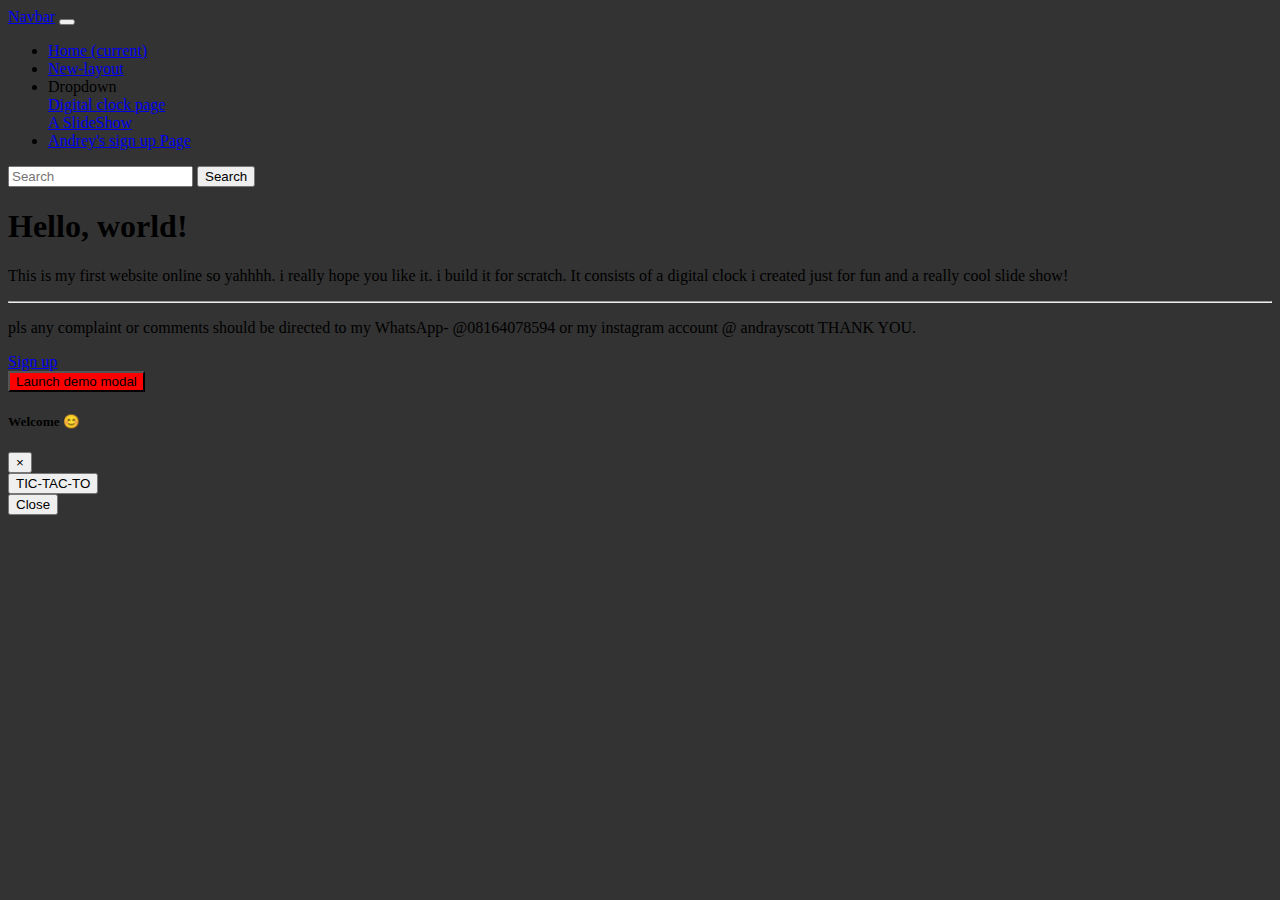
<file: index.html>
<!DOCTYPE html>
<html>
<head>
	<title></title>
	<meta charset="utf-8">
    <meta name="viewport" content="width=device-width, initial-scale=1, shrink-to-fit=no">

	<link rel="stylesheet" href="https://stackpath.bootstrapcdn.com/bootstrap/4.5.0/css/bootstrap.min.css" integrity="sha384-9aIt2nRpC12Uk9gS9baDl411NQApFmC26EwAOH8WgZl5MYYxFfc+NcPb1dKGj7Sk" crossorigin="anonymous">
	<link rel="stylesheet" type="text/css" href="start.css">
	</head>
<body>

<nav class="navbar navbar-expand-lg navbar-light bg-light">
  <a class="navbar-brand" href="index.html">Navbar</a>
  <button class="navbar-toggler" type="button" data-toggle="collapse" data-target="#navbarSupportedContent" aria-controls="navbarSupportedContent" aria-expanded="false" aria-label="Toggle navigation">
    <span class="navbar-toggler-icon"></span>
  </button>

  <div class="collapse navbar-collapse" id="navbarSupportedContent">
    <ul class="navbar-nav mr-auto">
      <li class="nav-item active">
        <a class="nav-link" href="layout.html">Home <span class="sr-only">(current)</span></a>
      </li>
      <li class="nav-item">
        <a class="nav-link" href="layout.html">New-layout</a>
      </li>
      <li class="nav-item dropdown">
        <a class="nav-link dropdown-toggle" id="navbarDropdown" role="button" data-toggle="dropdown" aria-haspopup="true" aria-expanded="false">
          Dropdown
        </a>
        <div class="dropdown-menu" aria-labelledby="navbarDropdown">
          <a class="dropdown-item" href="clock.html">Digital clock page</a>
          <div class="dropdown-divider"></div>
          <a class="dropdown-item" href="slide2.html">A SlideShow</a>
        </div>
      </li>
      <li class="nav-item">
        <a class="nav-link" href="page2.html">Andrey's sign up Page</a>
      </li>
    </ul>
    <form class="form-inline my-2 my-lg-0">
      <input class="form-control mr-sm-2" type="search" placeholder="Search" aria-label="Search">
      <button class="btn btn-outline-success my-2 my-sm-0" type="submit">Search</button>
    </form>
  </div>
</nav>

<div class="jumbotron">
  <h1 class="display-4">Hello, world!</h1>
  <p class="lead">This is my first website online so yahhhh. i really hope you like it. i build it for scratch. It consists of a digital clock i created just for fun and a really cool slide show! </p>
  <hr class="my-4">
  <p>pls any complaint or comments should be directed to my WhatsApp- @08164078594 or my instagram account @ andrayscott  THANK YOU.</p>
  <a class="btn btn-primary btn-lg" href="page2.html" role="button">Sign up</a>
</div>
<!-- Button trigger modal -->
<button type="button" class="btn btn-dark" data-toggle="modal" data-target="#exampleModal">
  Launch demo modal
</button>

<!-- Modal -->
<div class="modal fade" id="exampleModal" tabindex="-1" role="dialog" aria-labelledby="exampleModalLabel" aria-hidden="true">
  <div class="modal-dialog">
    <div class="modal-content">
      <div class="modal-header">
        <h5 class="modal-title" id="exampleModalLabel">Welcome 😊</h5>
        <button type="button" class="close" data-dismiss="modal" aria-label="Close">
          <span aria-hidden="true">&times;</span>
        </button>
      </div>
      <div class="modal-body">
      <a href="tic.html"><button>TIC-TAC-TO</button></a>
      </div>
      <div class="modal-footer">
        <button type="button" class="btn btn-secondary" data-dismiss="modal">Close</button>
      </div>
    </div>
  </div>
</div>

<script src="https://code.jquery.com/jquery-3.5.1.slim.min.js" integrity="sha384-DfXdz2htPH0lsSSs5nCTpuj/zy4C+OGpamoFVy38MVBnE+IbbVYUew+OrCXaRkfj" crossorigin="anonymous"></script>
<script src="https://cdn.jsdelivr.net/npm/popper.js@1.16.0/dist/umd/popper.min.js" integrity="sha384-Q6E9RHvbIyZFJoft+2mJbHaEWldlvI9IOYy5n3zV9zzTtmI3UksdQRVvoxMfooAo" crossorigin="anonymous"></script>
<script src="https://stackpath.bootstrapcdn.com/bootstrap/4.5.0/js/bootstrap.min.js" integrity="sha384-OgVRvuATP1z7JjHLkuOU7Xw704+h835Lr+6QL9UvYjZE3Ipu6Tp75j7Bh/kR0JKI" crossorigin="anonymous"></script>
</body>
</html>
</file>
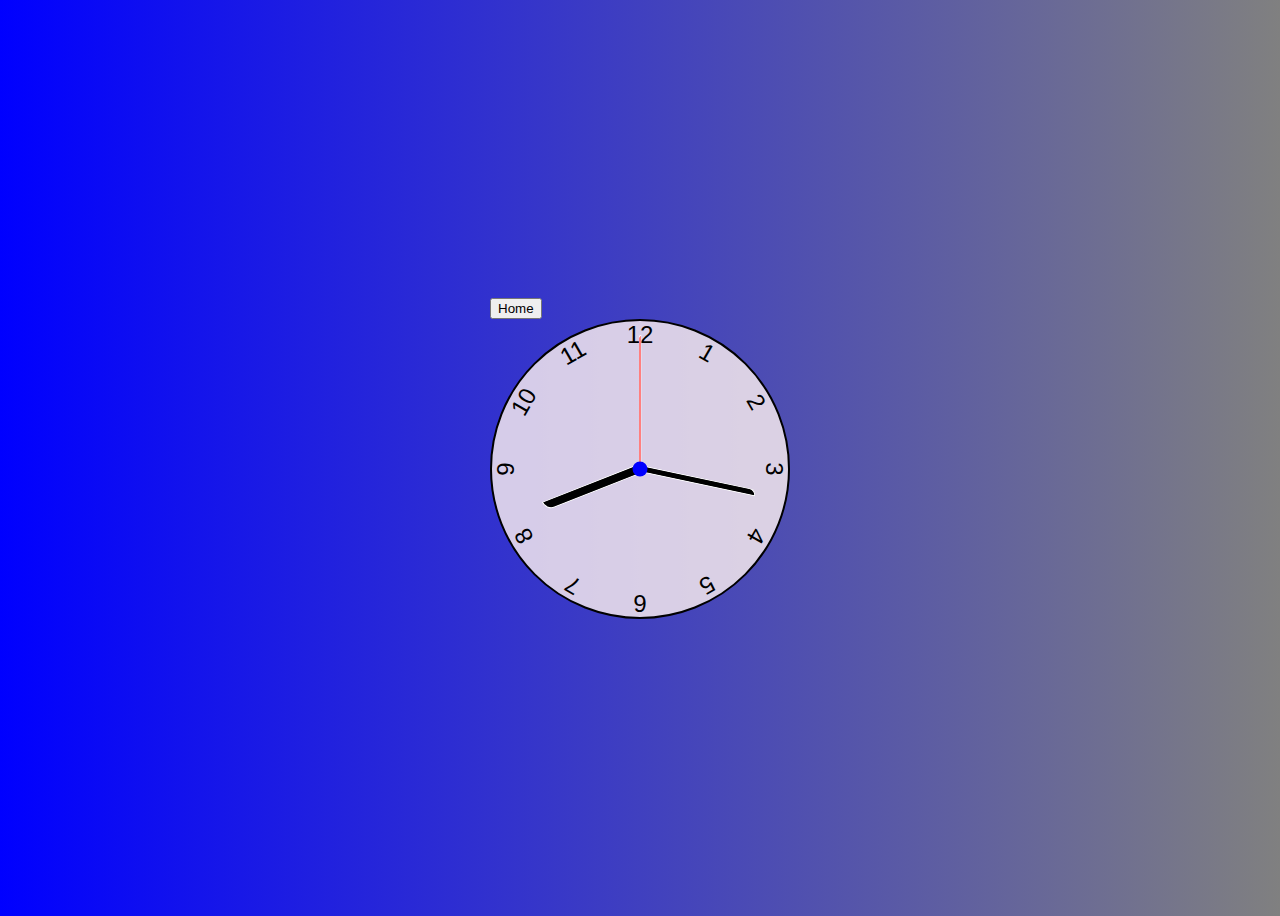
<file: clock.html>
<!DOCTYPE html>
<html>
<head>
	<meta charset="utf-8">
	<meta name="viewport" content="width=device-width, initial-scale=1.0">
	<meta http-equiv="X-UA-Compatible" content="ie=edge">
	<link rel="stylesheet" href="https://stackpath.bootstrapcdn.com/bootstrap/4.5.0/css/bootstrap.min.css" integrity="sha384-9aIt2nRpC12Uk9gS9baDl411NQApFmC26EwAOH8WgZl5MYYxFfc+NcPb1dKGj7Sk" crossorigin="anonymous">
	<link rel="stylesheet" type="text/css" href="clock.css">
	<title>Cool clock</title>

</head>
<body>
	
   <div class="container w-80%">
   	<header>
   	<a href="layout.html"><button type="button" class="btn btn-dark align-items-top">Home</button></a>
    </header>
	<div class="clock">
		<div class="hand hour" data-hour-hand ></div>
		<div class="hand minute" data-minute-hand ></div>
		<div class="hand second" data-second-hand ></div>
		<div class="number number1">1</div>
		<div class="number number2">2</div>
		<div class="number number3">3</div>
		<div class="number number4">4</div>
		<div class="number number5">5</div>
		<div class="number number6">6</div>
		<div class="number number7">7</div>
		<div class="number number8">8</div>
		<div class="number number9">9</div>
		<div class="number number10">10</div>
		<div class="number number11">11</div>
		<div class="number number12">12</div>

	</div>
</div>
<script type="text/javascript" src="clock.js"></script>
</body>
</html>
</file>
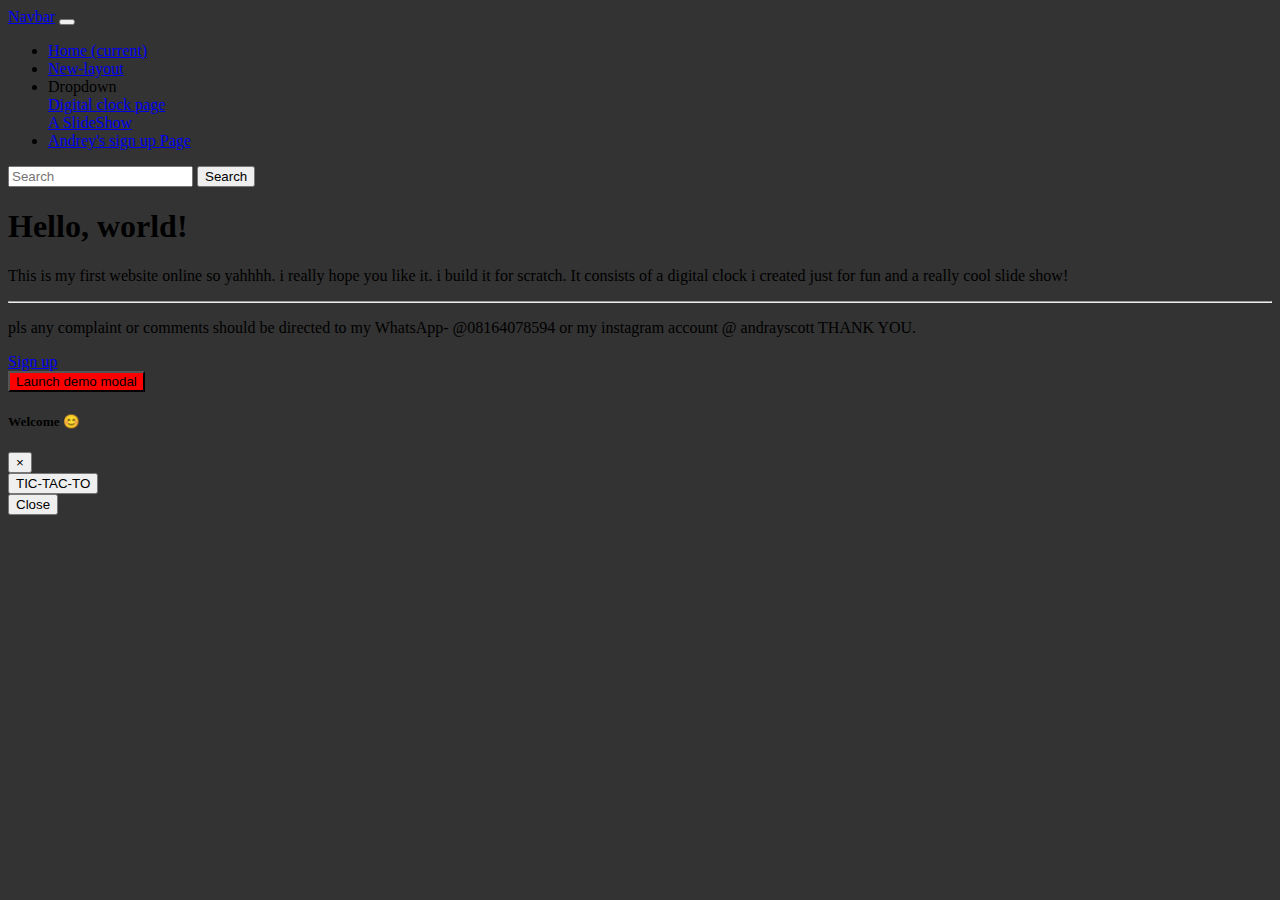
<file: index2.html>
<!DOCTYPE html>
<html>
<head>
	<title></title>
	<meta charset="utf-8">
    <meta name="viewport" content="width=device-width, initial-scale=1, shrink-to-fit=no">

	<link rel="stylesheet" href="https://stackpath.bootstrapcdn.com/bootstrap/4.5.0/css/bootstrap.min.css" integrity="sha384-9aIt2nRpC12Uk9gS9baDl411NQApFmC26EwAOH8WgZl5MYYxFfc+NcPb1dKGj7Sk" crossorigin="anonymous">
	<link rel="stylesheet" type="text/css" href="start.css">
	</head>
<body>

<nav class="navbar navbar-expand-lg navbar-light bg-light">
  <a class="navbar-brand" href="index.html">Navbar</a>
  <button class="navbar-toggler" type="button" data-toggle="collapse" data-target="#navbarSupportedContent" aria-controls="navbarSupportedContent" aria-expanded="false" aria-label="Toggle navigation">
    <span class="navbar-toggler-icon"></span>
  </button>

  <div class="collapse navbar-collapse" id="navbarSupportedContent">
    <ul class="navbar-nav mr-auto">
      <li class="nav-item active">
        <a class="nav-link" href="index.html">Home <span class="sr-only">(current)</span></a>
      </li>
      <li class="nav-item">
        <a class="nav-link" href="index.html">New-layout</a>
      </li>
      <li class="nav-item dropdown">
        <a class="nav-link dropdown-toggle" id="navbarDropdown" role="button" data-toggle="dropdown" aria-haspopup="true" aria-expanded="false">
          Dropdown
        </a>
        <div class="dropdown-menu" aria-labelledby="navbarDropdown">
          <a class="dropdown-item" href="clock.html">Digital clock page</a>
          <div class="dropdown-divider"></div>
          <a class="dropdown-item" href="slide2.html">A SlideShow</a>
        </div>
      </li>
      <li class="nav-item">
        <a class="nav-link" href="page2.html">Andrey's sign up Page</a>
      </li>
    </ul>
    <form class="form-inline my-2 my-lg-0">
      <input class="form-control mr-sm-2" type="search" placeholder="Search" aria-label="Search">
      <button class="btn btn-outline-success my-2 my-sm-0" type="submit">Search</button>
    </form>
  </div>
</nav>

<div class="jumbotron">
  <h1 class="display-4">Hello, world!</h1>
  <p class="lead">This is my first website online so yahhhh. i really hope you like it. i build it for scratch. It consists of a digital clock i created just for fun and a really cool slide show! </p>
  <hr class="my-4">
  <p>pls any complaint or comments should be directed to my WhatsApp- @08164078594 or my instagram account @ andrayscott  THANK YOU.</p>
  <a class="btn btn-primary btn-lg" href="page2.html" role="button">Sign up</a>
</div>
<!-- Button trigger modal -->
<button type="button" class="btn btn-dark" data-toggle="modal" data-target="#exampleModal">
  Launch demo modal
</button>

<!-- Modal -->
<div class="modal fade" id="exampleModal" tabindex="-1" role="dialog" aria-labelledby="exampleModalLabel" aria-hidden="true">
  <div class="modal-dialog">
    <div class="modal-content">
      <div class="modal-header">
        <h5 class="modal-title" id="exampleModalLabel">Welcome 😊</h5>
        <button type="button" class="close" data-dismiss="modal" aria-label="Close">
          <span aria-hidden="true">&times;</span>
        </button>
      </div>
      <div class="modal-body">
      <a href="tic.html"><button>TIC-TAC-TO</button></a>
      </div>
      <div class="modal-footer">
        <button type="button" class="btn btn-secondary" data-dismiss="modal">Close</button>
      </div>
    </div>
  </div>
</div>

<script src="https://code.jquery.com/jquery-3.5.1.slim.min.js" integrity="sha384-DfXdz2htPH0lsSSs5nCTpuj/zy4C+OGpamoFVy38MVBnE+IbbVYUew+OrCXaRkfj" crossorigin="anonymous"></script>
<script src="https://cdn.jsdelivr.net/npm/popper.js@1.16.0/dist/umd/popper.min.js" integrity="sha384-Q6E9RHvbIyZFJoft+2mJbHaEWldlvI9IOYy5n3zV9zzTtmI3UksdQRVvoxMfooAo" crossorigin="anonymous"></script>
<script src="https://stackpath.bootstrapcdn.com/bootstrap/4.5.0/js/bootstrap.min.js" integrity="sha384-OgVRvuATP1z7JjHLkuOU7Xw704+h835Lr+6QL9UvYjZE3Ipu6Tp75j7Bh/kR0JKI" crossorigin="anonymous"></script>
</body>
</html>
</file>
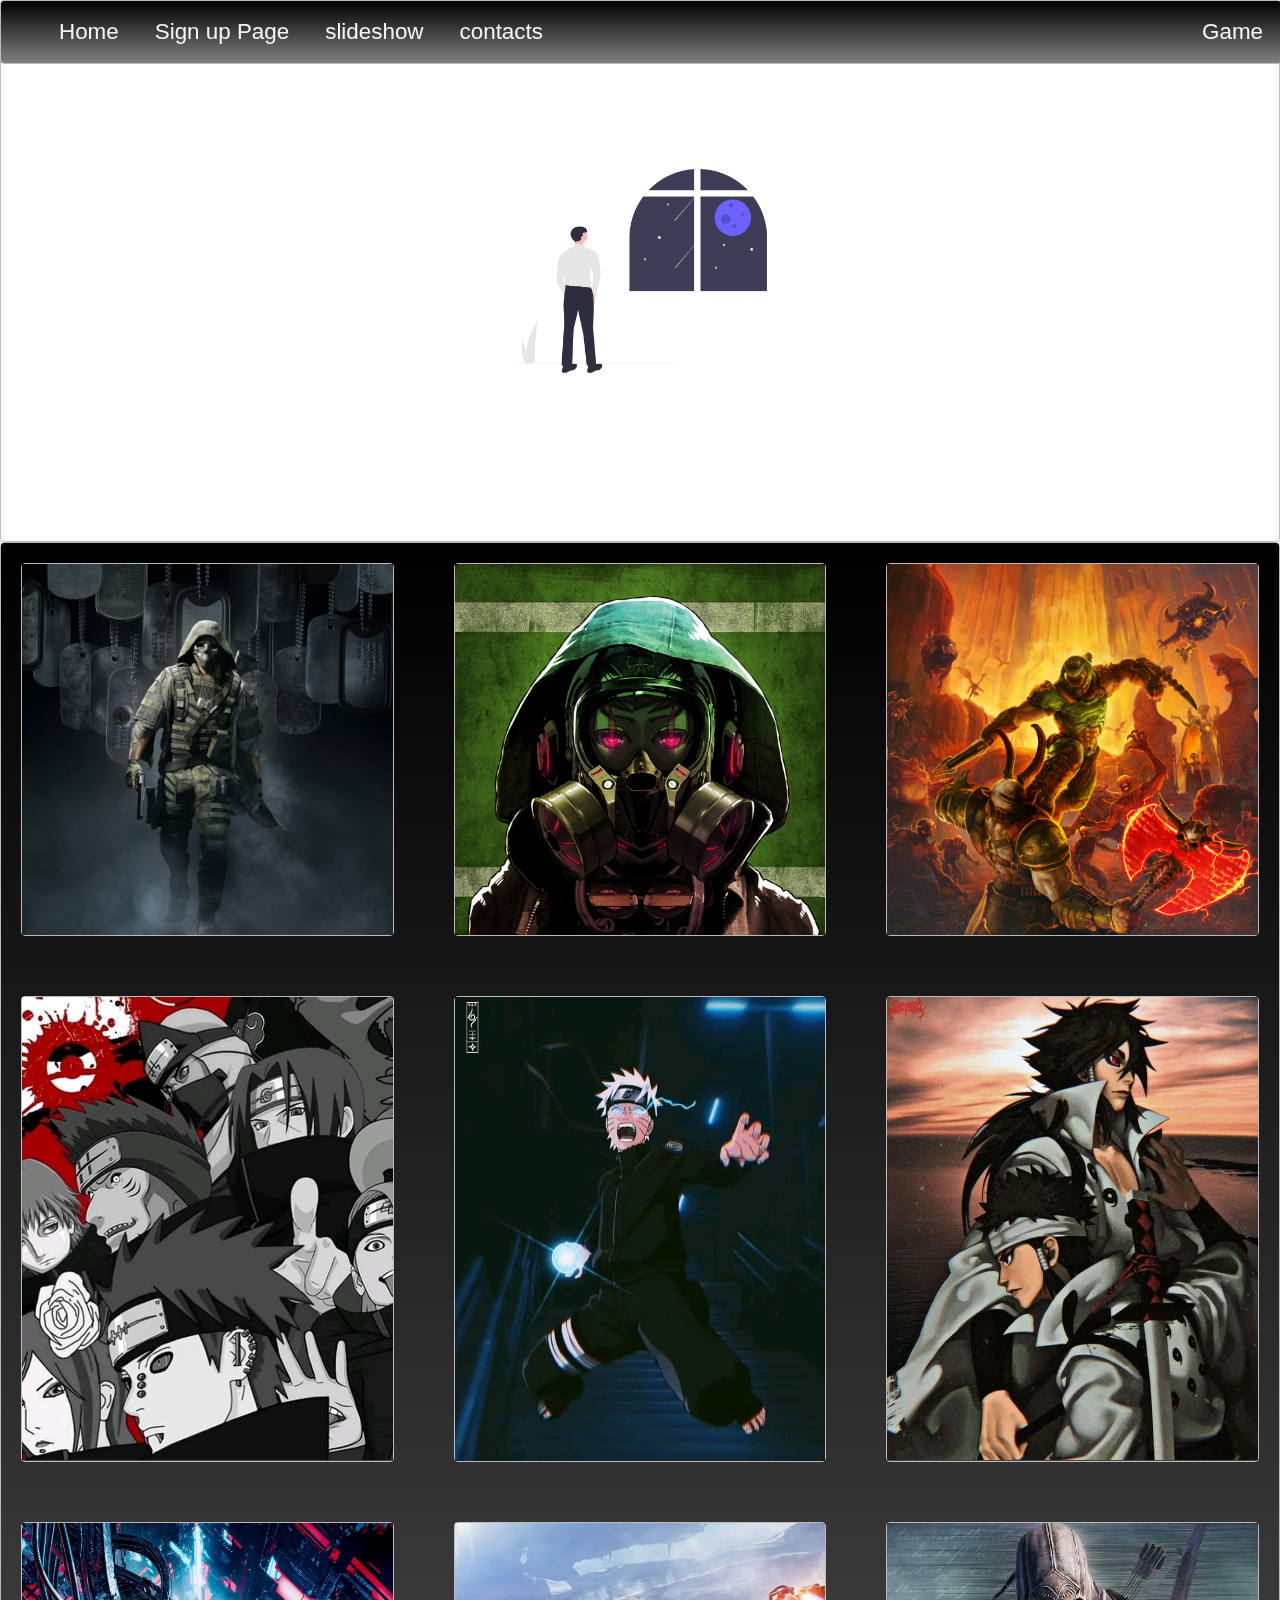
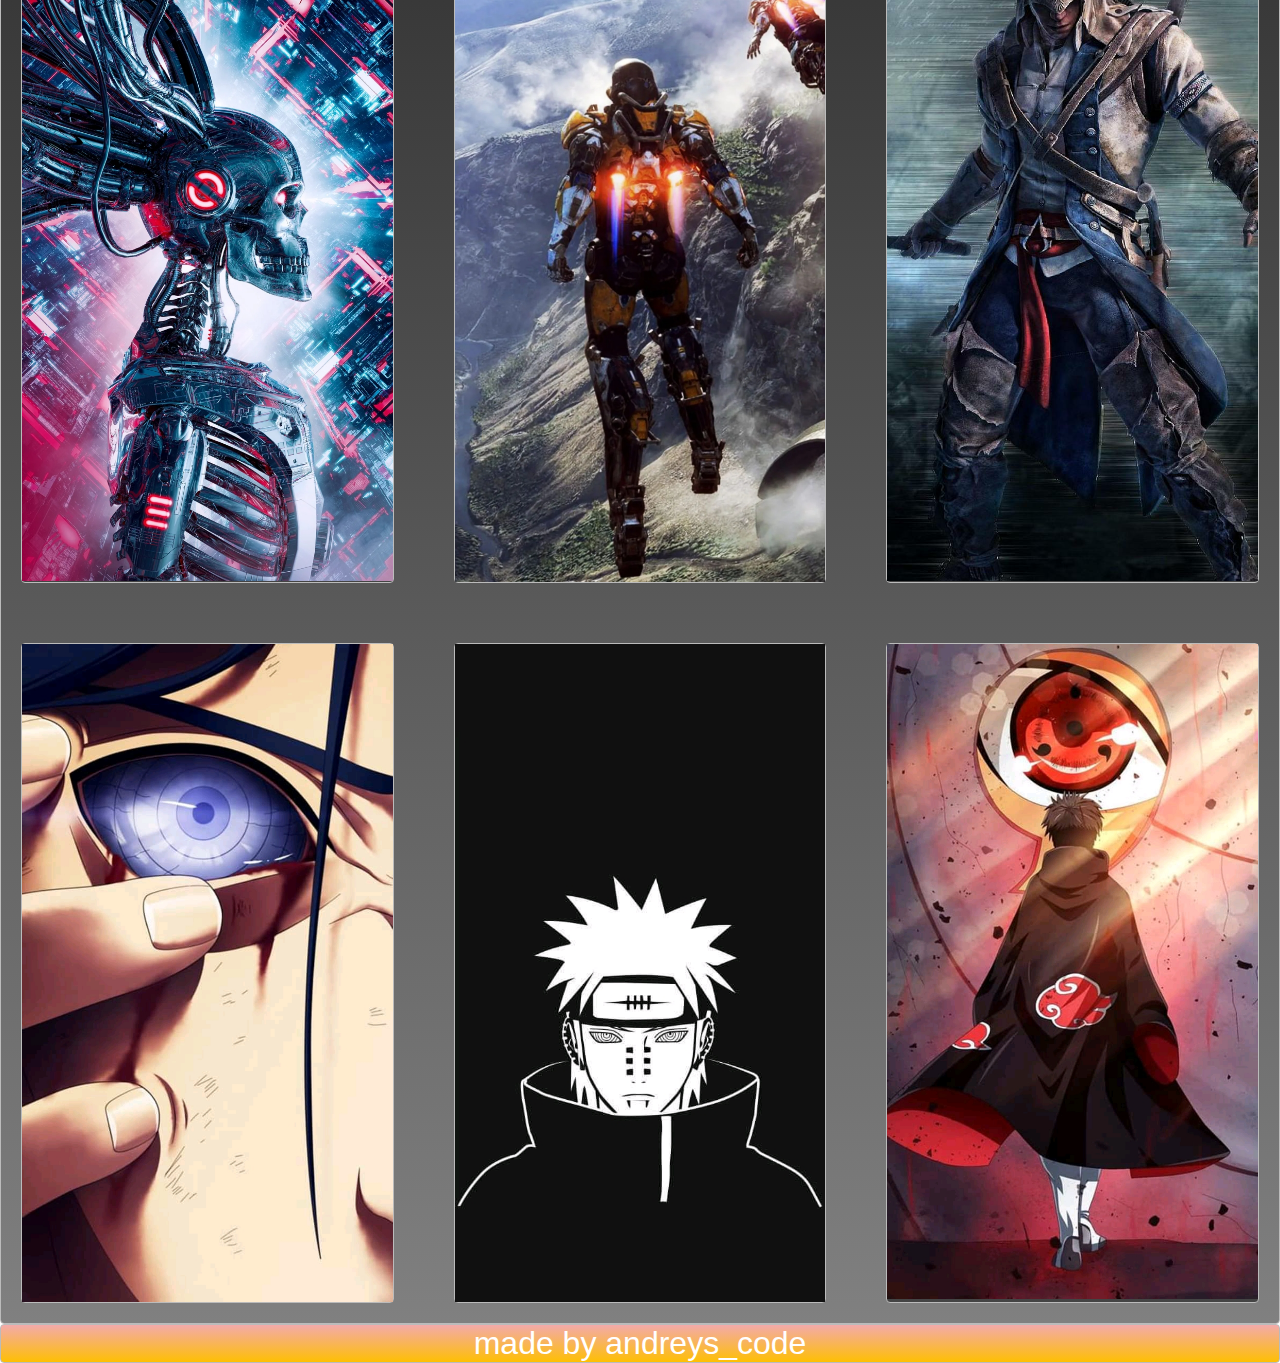
<file: layout.html>
<html>
<head>
  <title>Layout Master</title>
  <meta charset="utf-8">
   <meta name="viewport" content="width=device-width, initial-scale=1, shrink-to-fit=no">

  <link rel="stylesheet" type="text/css" href="layout.css">
</head>
<body>
  <nav class="zone black sticky">
  	<ul class="main-nav">
  		<li><a href="layout.html">Home</a></li>
  		<li><a href="page2.html">Sign up Page</a></li>
  		<li><a href="slide2.html">slideshow</a></li>
      <li><a href="index.html">contacts</a></li>
  		<li class="push"><a href="tic.html">Game</a></li>
  	</ul>
  	<div> </div>
  </nav>
  <div class="container zone"><img src="img/undraw.png" class="cover"></div>
  <div class="zone black grid-wrapper">
  		<div class="box zone"><img src="img/img0.jpg" ></div>
      <div class="box zone"><img src="img/img.jpg" ></div>
      <div class="box zone"><img src="img/img1.jpg" ></div>
      <div class="box zone"><img src="./img/img12.jpg"></div>
      <div class="box zone"><img src="./img/img9.jpg"></div>
      <div class="box zone"><img src="./img/img13.jpg"></div>
    <div class="box zone"><img src="./img/img3.jpg"></div>
    <div class="box zone"><img src="./img/img2.jpg"></div>
    <div class="box zone"><img src="./img/img4.png"></div>
    <div class="box zone"><img src="./img/img8.jpg"></div>
    <div class="box zone"><img src="./img/img7.jpg"></div>
    <div class="box zone"><img src="./img/img10.jpg"></div>

</div>
  <footer class="zone yellow">made by andreys_code</footer>
</body>
</html>
</file>
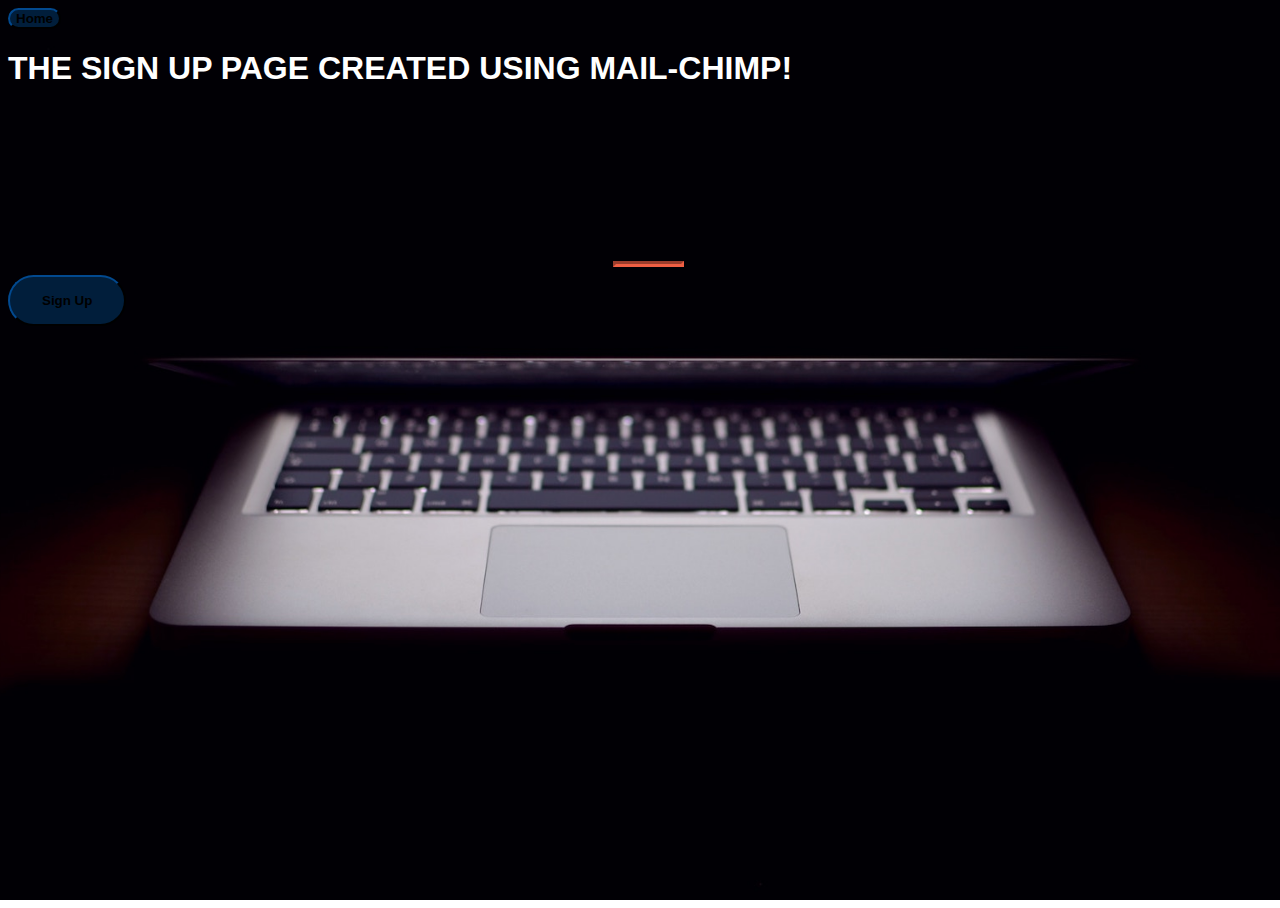
<file: page2.html>
<!DOCTYPE html>
<html lang="en">
<head>
	<title> Start up event
			</title>
	    <meta charset="utf-8">
    <meta name="viewport" content="width=device-width, initial-scale=1, shrink-to-fit=no">

<link rel="stylesheet" href="https://fonts.google.com/specimen/Grenze+Gotisch/">
		
		<link rel="stylesheet" href="https://stackpath.bootstrapcdn.com/bootstrap/4.5.0/css/bootstrap.min.css" integrity="sha384-9aIt2nRpC12Uk9gS9baDl411NQApFmC26EwAOH8WgZl5MYYxFfc+NcPb1dKGj7Sk" crossorigin="anonymous">
		<link rel="stylesheet" type="text/css" href="page2.css">


</head>
<body>
	<a href="layout.html"><button type="button" class="btn btn-dark align-items-center">Home</button></a>

	<div class="container d-flex align-items-center h-100">
				<div class="row">
			<header class="text-center col-12">
        <h1 class="text-uppercase"><strong>The sign up page created using mail-chimp!</strong></h1>
        </header>
        <div class="buffer col-12"></div>
        
        <section class="text-center col-12"> 
        <hr>
        <a href="https://mailchi.mp/d166b411334d/andrey-website"><button type="button" class="btn btn-dark text-uppercase btn-xl" >Sign Up</button></a>
</section>
</div>
</div>
</body>
</html>
</file>
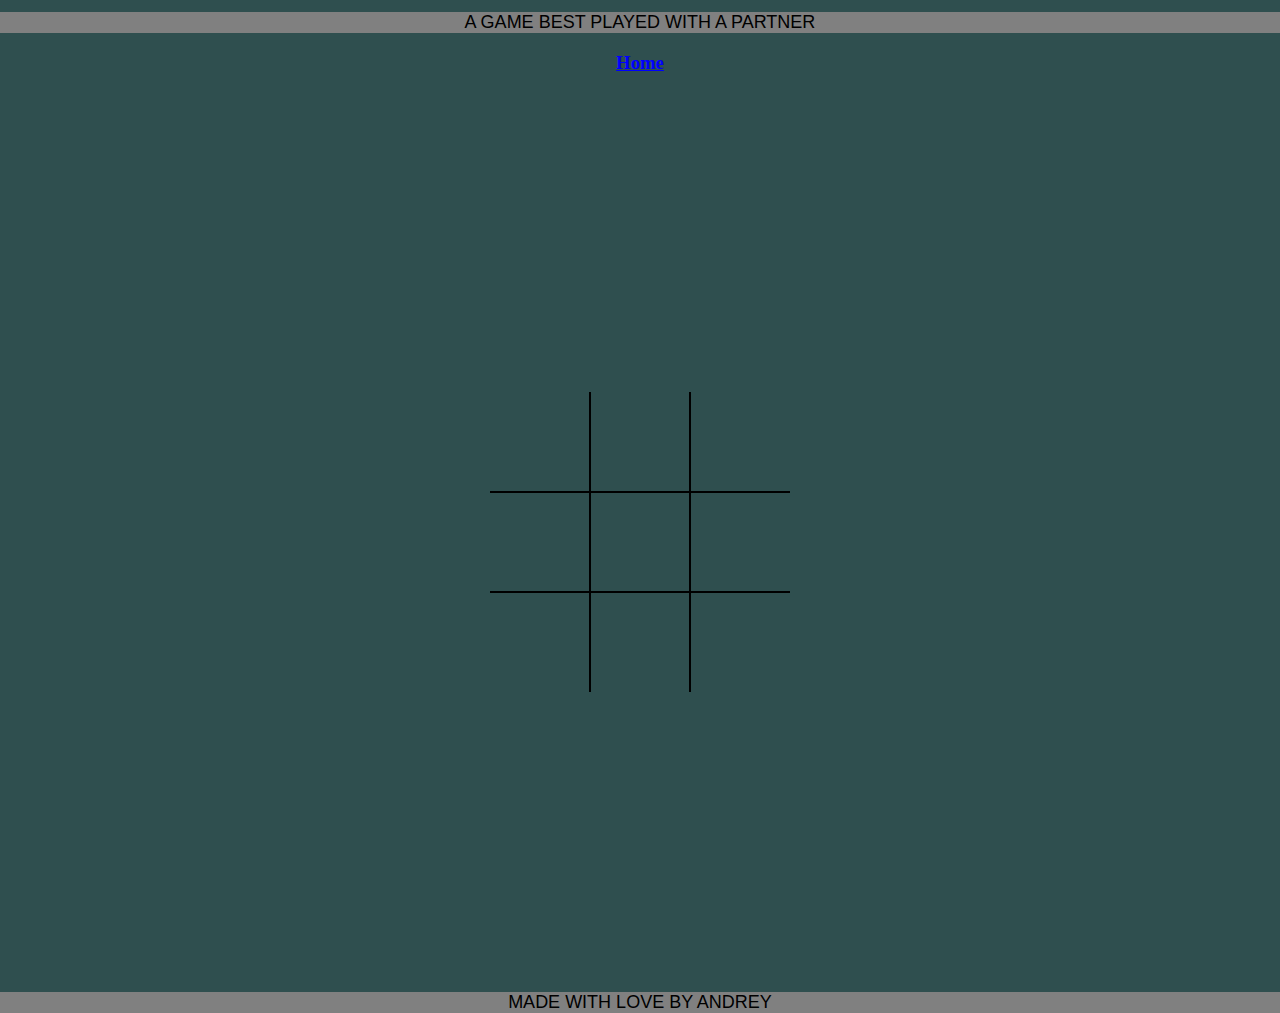
<file: tic.html>
<!DOCTYPE html>
<html lang="en">
<head>
    <meta charset="UTF-8">
    <meta name="viewport" content="width=device-width,
     initial-scale=1.0">
     <meta http-equiv="X-UA-Compatible" content="ie-edge">
     <link rel="stylesheet" href="style.css">
    <title>Tic-Tac-Toe</title>
    

</head>
<body>
  <h1>A game best played With a partner </h1>
<a href="layout.html" class="home"><h3>Home</h3></a>
  <div class="board" id="board">
    <div class="cell x" data-cell></div>
    <div class="cell circle" data-cell></div>
    <div class="cell" data-cell></div>
    <div class="cell" data-cell></div>
    <div class="cell" data-cell></div>
    <div class="cell" data-cell></div>
    <div class="cell" data-cell></div>
    <div class="cell" data-cell></div>
    <div class="cell" data-cell></div>

  </div>

  <div class="winning-message" id="winningMessage">
      <div data-winning-message-text></div>
      <button id="restartButton">Restart</button>

  </div>
  <footer class="footer">Made with love by Andrey</footer>
    <script src="msin.js"></script>
</body>
</html>
</file>
<file: start.css>
body {
	background-color: #333;
} 

.btn-dark {
	background-color: red;
}
</file>
<file: clock.css>
*, * ::after, *::before {
	box-sizing: border-box;
	font-family: Gotham Rounded, sans-serif;
}

body {
	background: linear-gradient(to right, blue, grey);
	display: flex;
	justify-content: center;
	align-items: center;
	min-height: 100vh;
	overflow: hidden;
}
.clock {
	width: 300px;
	height: 300px;
	background-color: rgba(255, 243, 240, .8);
	border-radius: 50%;
	border: 2px solid black; 
	position: relative;
}

.clock .number {
	--rotation: 0;
	position: absolute;
	width: 100%;
	height: 100%;
	text-align: center;
	transform: rotate(var(--rotation));
	font-size: 1.5rem;

}
.clock .number1 { --rotation: 30deg; }
.clock .number2 { --rotation: 60deg; }
.clock .number3 { --rotation: 90deg; }
.clock .number4 { --rotation: 120deg; }
.clock .number5 { --rotation: 150deg; }
.clock .number6 { --rotation: 180deg; }
.clock .number7 { --rotation: 210deg; }
.clock .number8 { --rotation: 240deg; }
.clock .number9 { --rotation: 270deg; }
.clock .number10 { --rotation: 300deg; }
.clock .number11 { --rotation: 330deg; }

.clock .hand {
	--rotation: 0;
	position: absolute;
	bottom: 50%;
	left: 50%;
	border: 1px solid white;
	border-top-left-radius: 10px;
	border-top-left-radius: 10px;
	transform-origin: bottom;
	z-index: 10;
	transform: translate(-50%) rotate(calc(var(--rotation) * 1deg));

}

.clock .hand.second {
	width: 3px;
	height: 45%;
	background-color: red;
}
.clock .hand.minute {
	width: 7px;
	height: 40%;
	background-color: black;
}
.clock .hand.hour {
	width: 10px;
	height: 35%;
	background-color: black;
}

.clock::after {
	content: '';
	position: absolute;
	background-color: blue;
	z-index: 11;
	width: 15px;
	height: 15px;
	top: 50%;
	left: 50%;
	transform: translate(-50%, -50%);
	border-radius: 50%;

}
</file>
<file: layout.css>
body {
    margin: auto 0;
    font-family: Arial;

}
.zone {
   /* padding:30px 50px;
    margin:40px 60px;
*/    cursor:pointer;
 /*   display:inline-block;*/
    color:#FFF;
    font-size:2em;
    border-radius:4px;
    border:1px solid #bbb;
    transition: all 0.3s linear;
}

.zone:hover {
    -webkit-box-shadow:rgba(0,0,0,0.8) 0px 5px 15px, inset rgba(0,0,0,0.15) 0px -10px 20px;
    -moz-box-shadow:rgba(0,0,0,0.8) 0px 5px 15px, inset rgba(0,0,0,0.15) 0px -10px 20px;
    -o-box-shadow:rgba(0,0,0,0.8) 0px 5px 15px, inset rgba(0,0,0,0.15) 0px -10px 20px;
    box-shadow:rgba(0,0,0,0.8) 0px 5px 15px, inset rgba(0,0,0,0.15) 0px -10px 20px;
}

.box:hover {
    -webkit-transform: rotate(-5deg);
    -moz-transform: rotate(-5deg);
    -o-transform: rotate(-5deg);
    transform: rotate(-5deg);
}

.sticky {
    position: fixed;
    top: 0;
    width: 100%;
} 
.main-nav {
    display: flex;
    list-style: none;
    font-size: 0.7em;
    margin: 0;
}

/*@media only screen and (max-width: 600px) {
    .main-nav {
        font-size: 0.7em;
        padding: 5;
}
*/
.push {
    margin-left: auto;
}
li {
    padding: 18px;
}

a {
    color: #f5f5f5;
    text-decoration: none;
}
p {
   font-family: Arail;
   font-size: 3rem;
    color: #444;
    text-align: center;

}
.container {
    display: flex;
    align-items: center;
    justify-content: center;
    height: 60vh;
}
.grid-wrapper {
    display: grid;
    grid-gap: 20px;
    grid-template-columns: repeat(auto-fill, minmax(350px, 1fr))
}

.box > img {
    width: 100%;
    }

.box {
    background-color: #444;
    /*padding: 130px;
*/    margin: 20px;
}

.cover {
    width: 20rem;
}
footer {
    text-align: center;
}

/*https://paulund.co.uk/how-to-create-shiny-css-buttons*/
/***********************************************************************
 *  Green Background
 **********************************************************************/
.black{
    background: black; /* Old browsers */
    background: -moz-linear-gradient(top, black 0%, grey 100%); /* FF3.6+ */
    background: -webkit-gradient(linear, left top, left bottom, color-stop(0%,black), color-stop(100%,grey)); /* Chrome,Safari4+ */
    background: -webkit-linear-gradient(top, black 0%,grey 100%); /* Chrome10+,Safari5.1+ */
    background: -o-linear-gradient(top, black 0%,grey 100%); /* Opera 11.10+ */
    background: -ms-linear-gradient(top, black 0%,grey 100%); /* IE10+ */
    background: linear-gradient(top, black 0%,grey 100%); /* W3C */
}

/***********************************************************************
 *  Red Background
 **********************************************************************/
.red{
    background: #C655BE; /* Old browsers */
    background: -moz-linear-gradient(top, #C655BE 0%, #cf0404 100%); /* FF3.6+ */
    background: -webkit-gradient(linear, left top, left bottom, color-stop(0%,#C655BE), color-stop(100%,#cf0404)); /* Chrome,Safari4+ */
    background: -webkit-linear-gradient(top, #C655BE 0%,#cf0404 100%); /* Chrome10+,Safari5.1+ */
    background: -o-linear-gradient(top, #C655BE 0%,#cf0404 100%); /* Opera 11.10+ */
    background: -ms-linear-gradient(top, #C655BE 0%,#cf0404 100%); /* IE10+ */
    background: linear-gradient(top, #C655BE 0%,#cf0404 100%); /* W3C */
}

/***********************************************************************
 *  Yellow Background
 **********************************************************************/
.yellow{
    background: #F3AAAA; /* Old browsers */
    background: -moz-linear-gradient(top, #F3AAAA 0%, #febf04 100%); /* FF3.6+ */
    background: -webkit-gradient(linear, left top, left bottom, color-stop(0%,#F3AAAA), color-stop(100%,#febf04)); /* Chrome,Safari4+ */
    background: -webkit-linear-gradient(top, #F3AAAA 0%,#febf04 100%); /* Chrome10+,Safari5.1+ */
    background: -o-linear-gradient(top, #F3AAAA 0%,#febf04 100%); /* Opera 11.10+ */
    background: -ms-linear-gradient(top, #F3AAAA 0%,#febf04 100%); /* IE10+ */
    background: linear-gradient(top, #F3AAAA 0%,#febf04 100%); /* W3C */
}

/***********************************************************************
 *  Blue Background
 **********************************************************************/
.blue{
    background: #7abcff; /* Old browsers */
    background: -moz-linear-gradient(top, #7abcff 0%, #60abf8 44%, #4096ee 100%); /* FF3.6+ */
    background: -webkit-gradient(linear, left top, left bottom, color-stop(0%,#7abcff), color-stop(44%,#60abf8), color-stop(100%,#4096ee)); /* Chrome,Safari4+ */
    background: -webkit-linear-gradient(top, #7abcff 0%,#60abf8 44%,#4096ee 100%); /* Chrome10+,Safari5.1+ */
    background: -o-linear-gradient(top, #7abcff 0%,#60abf8 44%,#4096ee 100%); /* Opera 11.10+ */
    background: -ms-linear-gradient(top, #7abcff 0%,#60abf8 44%,#4096ee 100%); /* IE10+ */
    background: linear-gradient(top, #7abcff 0%,#60abf8 44%,#4096ee 100%); /* W3C */
}
</file>
<file: page2.css>
body,
html {
	width: 100%;
	height: 100%;
	font-family: 'Grenze+Gotisch', sans-serif;
	background: url(header.jpg) no-repeat center center fixed;
	-webkit-background-size: cover;
	-moz-background-size: cover;
	-o-background-size: cover;
	background-size: cover;
}
h1 {
	color: white;
	text-transform: uppercase;
}
hr {
	border-color: #F05F44;
	border-width: 3px;
	max-width: 65px;
}

.buffer {
	height: 9rem;

}
.btn {
	font-weight: 700;
	border-radius: 300px

}
.btn-dark {
	background-color: #011e3b;
	border-color: #011e3b;
}
.btn-dark:hover {
	border-width: 4px;
}
.btn-xl {
	padding: 1rem 2rem;

 }
</file>
<file: style.css>
*, *::after, *::before {
    box-sizing: border-box;
  }
  
  :root {
    --cell-size: 100px;
    --mark-size: calc(var(--cell-size) * .9);
  }
  
  body {
    margin: 0;
    background-color: darkslategray;
  }
  h1 {
      
      text-transform: uppercase;
      font-size: large;
      font-weight: 150;
      font-style: initial;
      font-family: sans-serif;
      justify-items: center;
      text-align: center;
      background-color: grey;
      border: 1px 5px solid blue;
      border-width: 500px;

  }
  a {
      background-color: rgba(0, 0, 0, .9);
      text-align: center;
      justify-content: center;
      justify-items: center;
      color: blue;
  }
  
footer {
    text-transform: uppercase;
      font-size: large;
      font-weight: 150;
      font-style: initial;
      font-family: sans-serif;
      justify-items: center;
      text-align: center;
      background-color: grey;
      border: 1px 5px solid blue;
      border-width: 500px;

}
  .board {
    width: 100vw;
    height: 100vh;
    display: grid;
    justify-content: center;
    align-content: center;
    justify-items: center;
    align-items: center;
    grid-template-columns: repeat(3, auto)
  }
  
  .cell {
    width: var(--cell-size);
    height: var(--cell-size);
    border: 1px solid black;
    display: flex;
    justify-content: center;
    align-items: center;
    position: relative;
    cursor: pointer;
  }
  
  .cell:first-child,
  .cell:nth-child(2),
  .cell:nth-child(3) {
    border-top: none;
  }
  
  .cell:nth-child(3n + 1) {
    border-left: none;
  }
  
  .cell:nth-child(3n + 3) {
    border-right: none;
  }
  
  .cell:last-child,
  .cell:nth-child(8),
  .cell:nth-child(7) {
    border-bottom: none;
  }
  
  .cell.x,
  .cell.circle {
    cursor: not-allowed;
  }
  
  .cell.x::before,
  .cell.x::after,
  .cell.circle::before {
    background-color: black;
  }
  
  .board.x .cell:not(.x):not(.circle):hover::before,
  .board.x .cell:not(.x):not(.circle):hover::after,
  .board.circle .cell:not(.x):not(.circle):hover::before {
    background-color: lightgrey;
  }
  
  .cell.x::before,
  .cell.x::after,
  .board.x .cell:not(.x):not(.circle):hover::before,
  .board.x .cell:not(.x):not(.circle):hover::after {
    content: '';
    position: absolute;
    width: calc(var(--mark-size) * .15);
    height: var(--mark-size);
  }
  
  .cell.x::before,
  .board.x .cell:not(.x):not(.circle):hover::before {
    transform: rotate(45deg);
  }
  
  .cell.x::after,
  .board.x .cell:not(.x):not(.circle):hover::after {
    transform: rotate(-45deg);
  }
  
  .cell.circle::before,
  .cell.circle::after,
  .board.circle .cell:not(.x):not(.circle):hover::before,
  .board.circle .cell:not(.x):not(.circle):hover::after {
    content: '';
    position: absolute;
    border-radius: 50%;
  }
  
  .cell.circle::before,
  .board.circle .cell:not(.x):not(.circle):hover::before {
    width: var(--mark-size);
    height: var(--mark-size);
  }
  
  .cell.circle::after,
  .board.circle .cell:not(.x):not(.circle):hover::after {
    width: calc(var(--mark-size) * .7);
    height: calc(var(--mark-size) * .7);
    background-color: white;
  }
  
  .winning-message {
    display: none;
    position: fixed;
    top: 0;
    left: 0;
    right: 0;
    bottom: 0;
    background-color: rgba(0, 0, 0, .9);
    justify-content: center;
    align-items: center;
    color: white;
    font-size: 5rem;
    flex-direction: column;
  }
  
  .winning-message button {
    font-size: 3rem;
    background-color: white;
    border: 1px solid black;
    padding: .25em .5em;
    cursor: pointer;
  }
  
  .winning-message button:hover {
    background-color: black;
    color: white;
    border-color: white;
  }
  
  .winning-message.show {
    display: flex;
  }
  
  
  
  
  
  
  
  
  
  
  
  /* Background Styles Only */
  
  @import url('https://fonts.googleapis.com/css?family=Raleway');
  
  * {
      font-family: Raleway;
  }
  
  .side-links {
    position: absolute;
    top: 15px;
    right: 15px;
  }
  
  .side-link {
    display: flex;
    align-items: center;
    justify-content: center;
    text-decoration: none;
    margin-bottom: 10px;
    color: white;
    width: 180px;
    padding: 10px 0;
    border-radius: 10px;
  }
  
  .side-link-youtube {
    background-color: red;
  }
  
  .side-link-twitter {
    background-color: #1DA1F2;
  }
  
  .side-link-github {
    background-color: #6e5494;
  }
  
  .side-link-text {
    margin-left: 10px;
    font-size: 18px;
  }
  
  .side-link-icon {
    color: white;
    font-size: 30px;
  }
</file>
